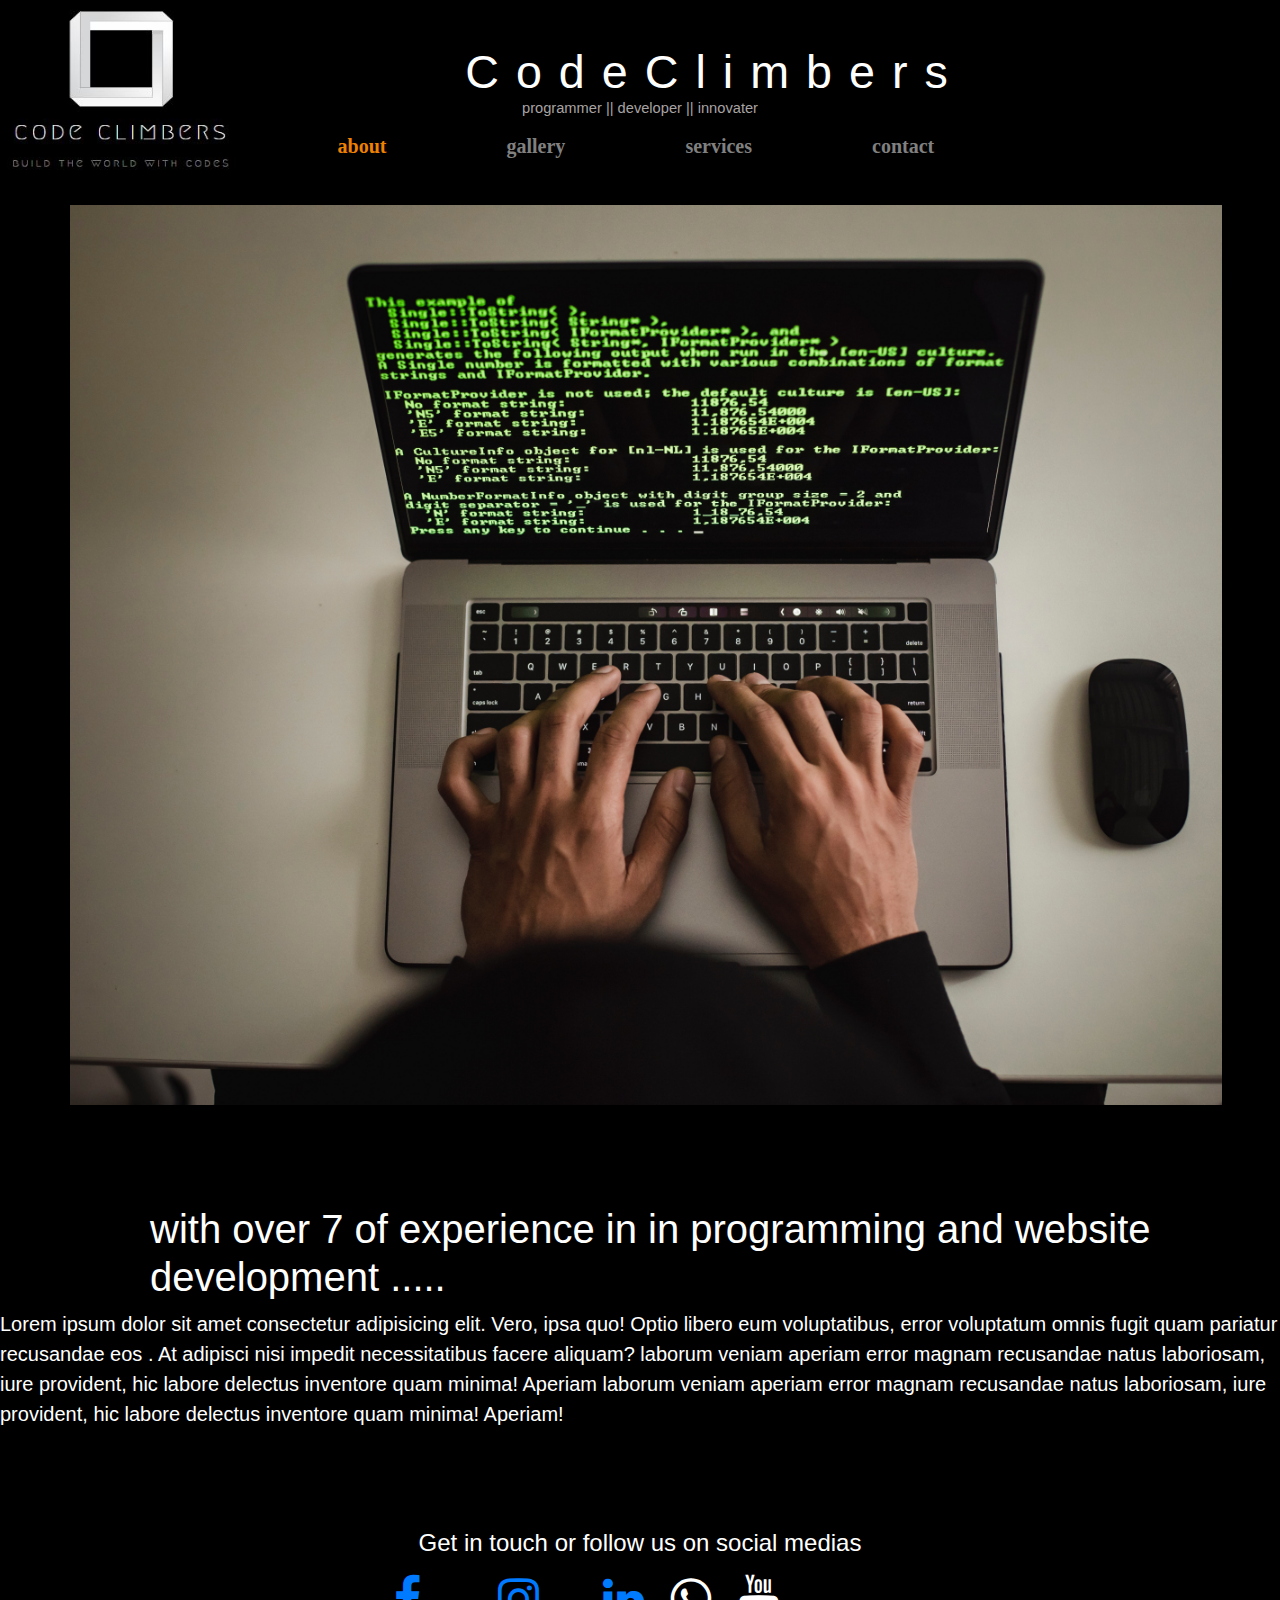
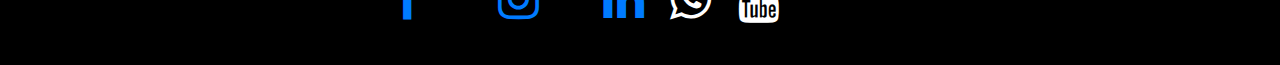
<file: index.html>
<!DOCTYPE html>
<html lang="en">
<head>
    <meta charset="UTF-8">
    <meta http-equiv="X-UA-Compatible" content="IE=edge">
    <meta name="viewport" content="width=device-width, initial-scale=1.0">
    <title>home</title>
    <link rel="stylesheet" type="text/css" href="bootstrap/css/bootstrap.min.css">
<link rel="stylesheet" href="fontawesome/css/fontawesome.min.css">
<link rel="stylesheet" href="fontawesome/css/all.min.css">
<link rel="stylesheet" href="https://cdnjs.cloudflare.com/ajax/libs/font-awesome/4.7.0/css/font-awesome.min.css">
<link rel="stylesheet" href="style.css">
</head>
<header> <h1>CodeClimbers</h1>
    <div class="under">
        <h5> programmer || developer || innovater</h5>
    </div>
    <nav>
        <ul>
          <li class="current"><a href="index.html">about</a></li>
          <li ><a href="gallery.html">gallery</a></li>
          <li><a href="services.html">services</a></li>
          <li><a href="contact.html">contact</a></li>
        </ul>
      </nav>
      <img src="images/Capture.JPG" alt="img"  style="width: 19%; height: 170px;
    margin-top: -170px; margin-right: 170px;">
</header>
<body>
   <img src="WEB/web (9).jpg" alt="img" style="width: 90%; object-fit: cover;
   height: 500px; margin-top: 20px; margin-left: 70px;background-position: center;
    background-size: cover;
    height: 100vh;">
   <h1>with over 7 of experience in in programming and website development .....</h1>

   <p>
     Lorem ipsum dolor sit amet consectetur adipisicing elit. Vero, ipsa quo! Optio
     libero eum voluptatibus, error voluptatum omnis fugit quam pariatur recusandae eos
    . At adipisci nisi impedit necessitatibus facere aliquam? 
    laborum veniam aperiam error magnam recusandae 
    natus laboriosam, iure provident, hic labore delectus inventore quam minima! Aperiam
    laborum veniam aperiam error magnam recusandae 
    natus laboriosam, iure provident, hic labore delectus inventore quam minima! Aperiam!</p>

    
    
    <h4>Get in touch or follow us on social medias</h4>
    <div class="brands">
        
        <a href="https://facebook.com/Pazzo" target="_blank">
            <i class="fa fa-facebook"></i>
            </a>

            <a href="https://instagram.com/__pazz0__" target="_blank">
       <i id="inst" class="fa fa-instagram"></i>
       </a>

       <a href="https://linkedin.com/__pazz0__" target="_blank">
       <i id="in" class="fa fa-linkedin"></i>
    </a>

       <i id="what" class="fa fa-whatsapp"></i>
       <i  class="fa fa-youtube"></i>
    </div>
    
</body>
</html>
</file>
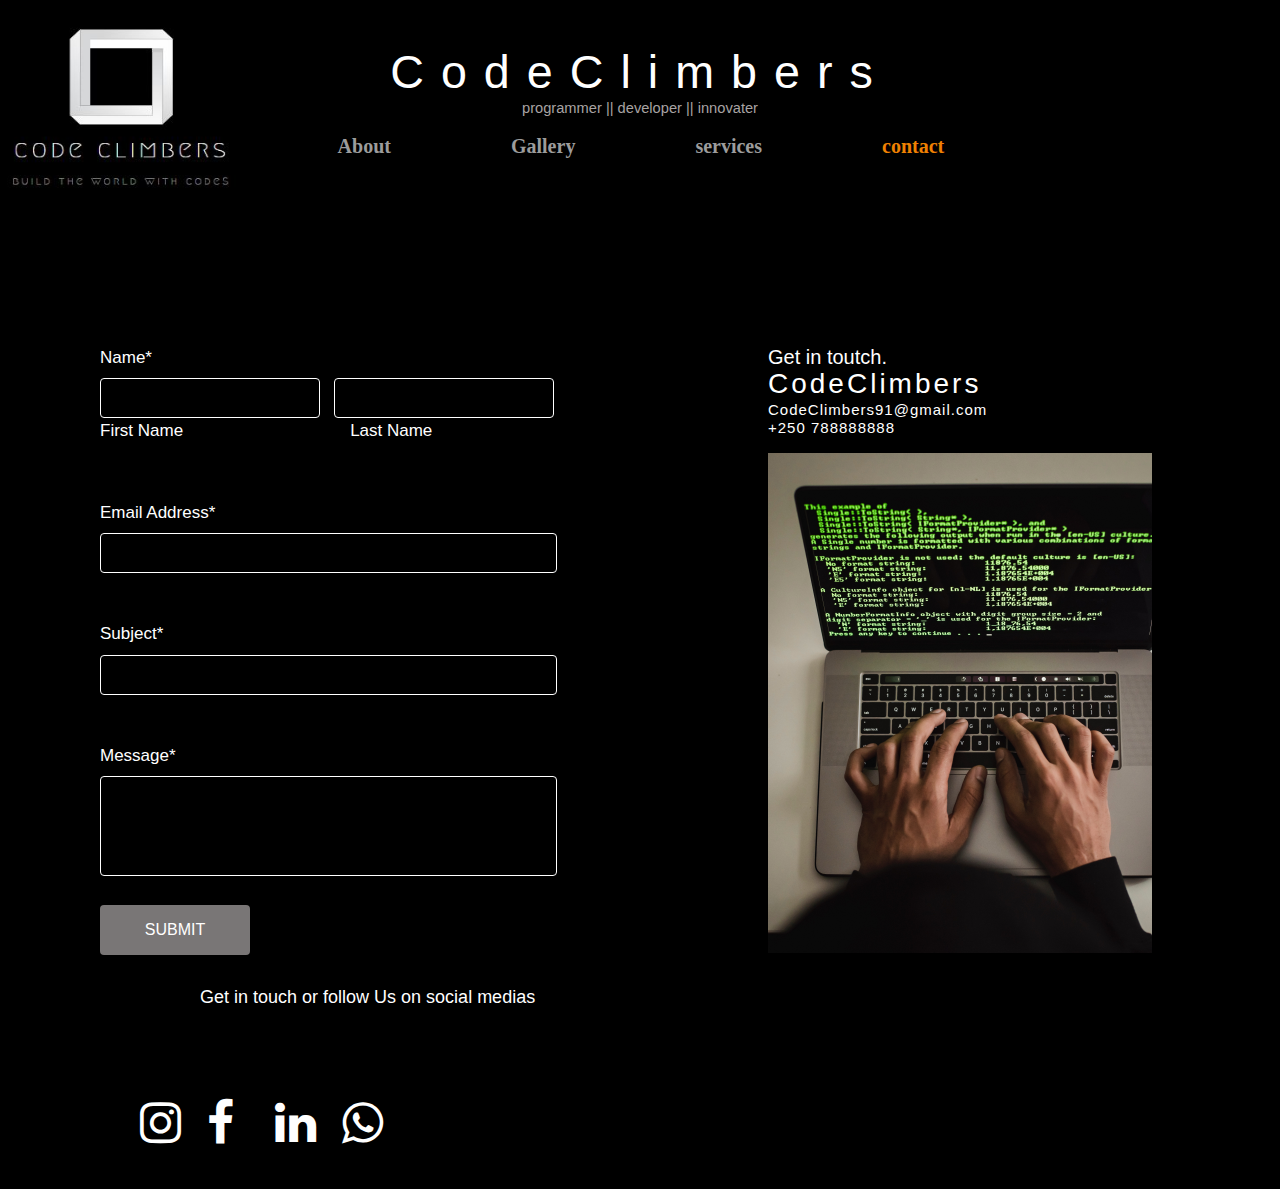
<file: contact.html>
<!DOCTYPE html>
<html lang="en">
<head>
    <meta charset="UTF-8">
    <meta http-equiv="X-UA-Compatible" content="IE=edge">
    <meta name="viewport" content="width=device-width, initial-scale=1.0">
    <title>Contact</title>
    <link rel="stylesheet" type="text/css" href="bootstrap/css/bootstrap.min.css">
<link rel="stylesheet" href="fontawesome/css/fontawesome.min.css">
<link rel="stylesheet" href="fontawesome/css/all.min.css">
<link rel="stylesheet" href="https://cdnjs.cloudflare.com/ajax/libs/font-awesome/4.7.0/css/font-awesome.min.css">
    <link rel="stylesheet" href="contact.css">
</head>
<header> <h1> CodeClimbers</h1>
        <div class="under">
            <h5> programmer || developer || innovater</h5>
        </div>
        <nav>
            <ul>
              <li><a href="index.html">About</a></li>
              <li><a href="gallery.html">Gallery</a></li>
              <li><a href="services.html">services</a></li>
              <li class="current"><a href="contact.html">contact</a></li>
            </ul>
          </nav>
    </header>
    <img src="images/Capture.JPG" alt="img"  style="width: 19%; height: 170px;
    margin-top: -140px; margin-right: 170px;">
<body>
    <div>
        <img src="WEB/web (9).jpg" style="width: 30%; object-fit: cover;
          height: 500px; margin-bottom: -1000px; margin-left: 60%;">
       </div>
    <div class="register">
        <form action="post">
    <label for="names">Name*</label><br>
    <input class="first" type="text" name=""required> <input class="last" type="text" name="" required><br>
    <label for="first name">First Name</label><label class="last-name">Last Name</label><br><br><br>
    <label>Email Address*</label><br>
    <input type="email" name="" id=""required><br><br><br>
    <label>Subject*</label><br>
    <input type="text" text=""><br><br><br>
    <label>Message*</label><br>
    <input class="message" type="text" text=""required><br><br>
    <button class="btn">SUBMIT</button>
</form>
</div>
<!-- in-toutch -->
 <div class="in-toutch">
    <h4>Get in toutch.</h4>
    <h3>CodeClimbers</h3>
    <h5>CodeClimbers91@gmail.com</h5>
    <h6>+250 788888888</h6>
 </div> 
 

<h2>Get in touch or follow Us on social medias</h2>

<div class="brands">
    <a href="https://instagram.com/_" target="_blank">
        <i class="fa fa-instagram"></i>
    </a>
       
   <i id="face" class="fa fa-facebook"></i>
   <i id="in" class="fa fa-linkedin"></i>
   <i id="what" class="fa fa-whatsapp"></i>
</div>

</body>
</html>
</file>
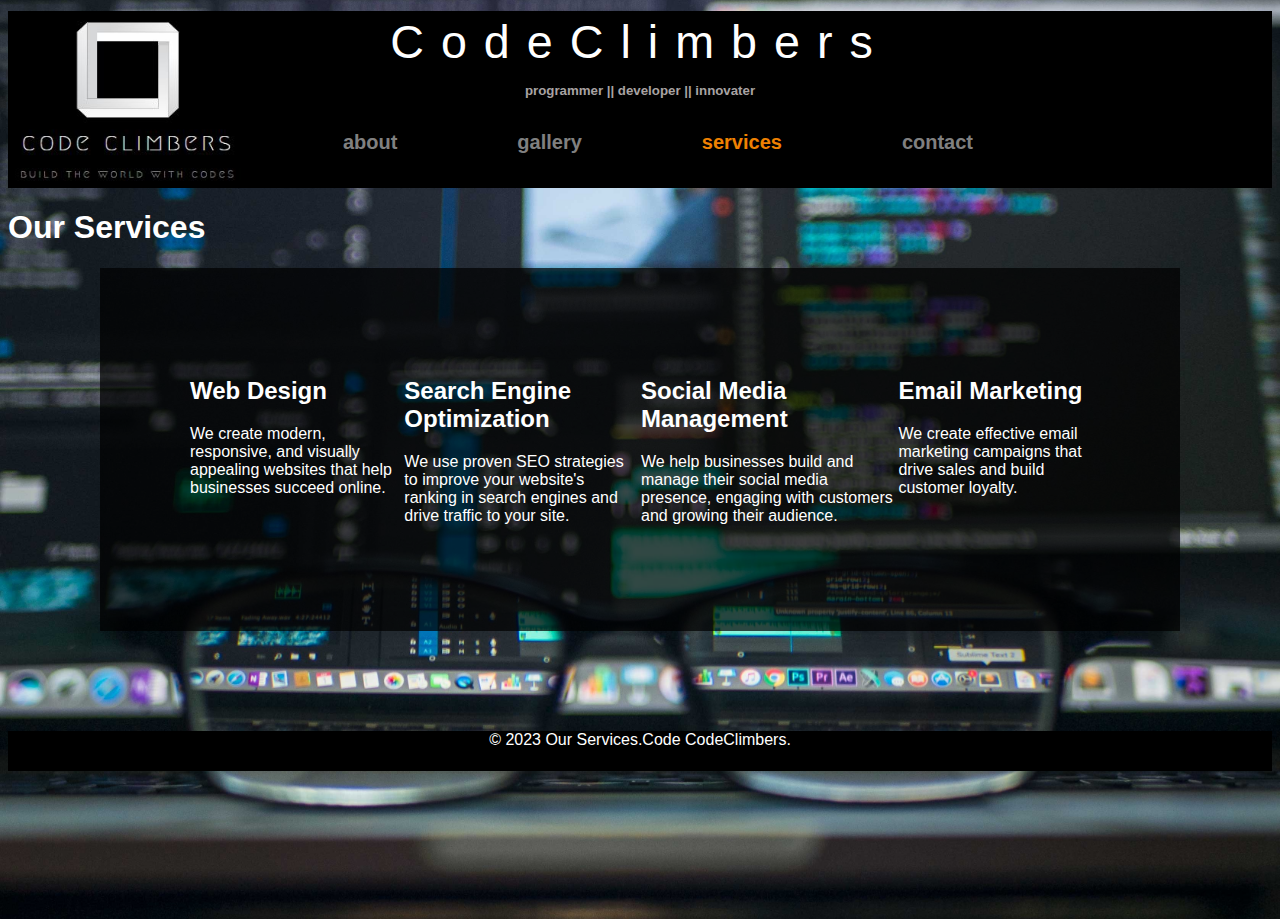
<file: services.html>
<!DOCTYPE html>
<html lang="en">
    <link rel="stylesheet" href="services.css">
<head>
    <meta charset="UTF-8">
    <meta http-equiv="X-UA-Compatible" content="IE=edge">
    <meta name="viewport" content="width=device-width, initial-scale=1.0">
    <title>services</title>
    <header> <h1> CodeClimbers</h1>
        <div class="under">
           
            <h5>programmer || developer || innovater</h5>
        </div>
        <nav>
            <ul>
              <li><a href="index.html">about</a></li>
              <li><a href="gallery.html">gallery</a></li>
              <li class="current"><a href="services.html">services</a></li>
              <li><a href="contact.html">contact</a></li>
            </ul>
          </nav>

          <img src="images/Capture.JPG" alt="img"  style="width: 19%; height: 170px;
    margin-top: -140px; margin-right: 170px;">
    </header>
</head>


    <div class="head2">
      <h1 class="h1">Our Services</h1>
    </div>
    
    <main class="alldiv">
      <div class="service1">
        <h2>Web Design</h2>
        <p>We create modern, responsive, and visually appealing websites that help businesses succeed online.</p>
      </div>
      
      <div class="service2">
        <h2>Search Engine Optimization</h2>
        <p>We use proven SEO strategies to improve your website's ranking in search engines and drive traffic to your site.</p>
      </div>
      
      <div class="service3">
        <h2>Social Media Management</h2>
        <p>We help businesses build and manage their social media presence, engaging with customers and growing their audience.</p>
      </div>
      
      <div class="service4">
        <h2>Email Marketing</h2>
        <p>We create effective email marketing campaigns that drive sales and build customer loyalty.</p>
      </div>
    </main>
    
    <footer>
      <p>&copy; 2023 Our Services.Code CodeClimbers.</p>
    </footer>

  </body>
</html>

    
</body>
</html>
</file>
<file: style.css>
*{
    padding: 0;
}

body{
    background-color: black;
    color: white;
    
}
header{
  background-color: black;
  color: white;
  margin-top: -60px;
}
header h1{
  color: white;
  text-align: center;
  font-size: 35pt;
  font-weight: 270;
 font-family: Arial, Helvetica, sans-serif;
 padding: 4px;
 letter-spacing: 17px;
 /* margin-left: 30px; */
 
}

header h5{
  color: rgb(168, 163, 163);
  text-align: center;
  margin-top: -22px;
  font-size: 11pt;
  font-family: Arial, Helvetica, sans-serif;
  padding: 10px;

}

header li{
    float:left;
    display:inline;
    margin-left: 120px;
    font-weight: 1000px;
    text-decoration: none;
  
 
  }

  header .current a{
    color: rgb(239, 129, 2);
    font-weight:bold;
  }
header nav{
    float:left;
    margin-top: -5px;
    margin-left: 17%;
    font-weight: 800;
    font-family: ariel,black;
    text-decoration: none;
 
}

header a:hover{
    color: rgb(239, 129, 2);
    font-weight:bold;
    text-decoration: none;
   
  }

  header a{
    text-decoration: none;
    padding: 0 0px -10px 20px;
    color: gray;
    font-size: 15pt;
  }

  body h1{
    
    font-family: Arial, Helvetica, sans-serif;
    color: white;
    margin-left: 150px;
    margin-top: 100px;
  }
  body p{
    line-height: 30px;
    list-style: lower-alpha;
    font-size: 15pt;
  }

  .clients{
    width: 70%;
    height: 100px;
    border-top: 1px solid white;
    border-bottom:  1px solid white;
    margin-top: 100px;
    margin-left: 160px;
  }

  .clients h1{
    font-family: Arial, Helvetica, sans-serif;
    margin-top: 30px;
    text-align: center;
    margin-left: 20px;
  }

  .row-poster{
    width: 100%;
    object-fit: contain;
    max-height: 90px;
    margin-right: 10px;
    height: 150px;
    margin-top: 40px;

    
}

.row-posters{
    display: flex;
    overflow-y: hidden;
    overflow-y: scroll;
}

body h4{
  text-align: center;
  margin-top: 100px;
  font-family: Arial, Helvetica, sans-serif;
}

.brands{
  margin-left: 30%;
  height: 100px;
  width: 700px;
  
}

.brands i{
  padding: 10px;
  width: 100px;
  height: 100px;
  font-size: 3rem;
}
.fa-fa-facebook{
  width: 100px;
}

#face:hover{
  background-color:  rgb(42, 72, 169);
  color: white;
  width: 63px;
  height: 65px;
  border-radius: 20%;
  transition: 1.2s ease-in-out;
}



#in{
  padding: 10px;
  width: 63px;
  height: 65px;
  font-size: 3rem;

}

#in:hover{
  background-color: white;
  color: rgb(6, 104, 150);
  width: 63px;
  height: 65px;
  border-radius: 20%;
  transition: 1.4s ease-in-out;
}



#what{
  padding: 10px;
  width: 63px;
  height: 65px;
  font-size: 3rem;
  color: white;
}

#what:hover{
  background-color: green;
  color: white;
  width: 63px;
  height: 65px;
  border-radius: 20%;
  transition: 1.0s ease-in-out;
}

.row-poster{
  width: 800px;
  height: 1200px;
  /* position: relative; */
  /* float: left; */
}
</file>
<file: contact.css>
*{
    padding: 0;
}

body{
    background-color: black;
    color: white;
    padding-top: -40px;
}
header{
    background-color: black;
    color: white;
    margin-top: -60px;
  
}

header h1{
   
   color: white;
   text-align: center;
   font-size: 35pt;
   font-weight: 270;
   font-family: Arial, Helvetica, sans-serif;
   padding: 4px;
   letter-spacing: 17px;
   margin-right: 150px;
}

header h5{

    color: rgb(168, 163, 163);
    text-align: center;
    margin-top: -22px;
    font-size: 11pt;
    font-family: Arial, Helvetica, sans-serif;
    padding: 10px;
}

header li{
    float:left;
    display: inline;
    margin-left: 120px;
    font-weight: 1000px;
    text-decoration: none;
  
 
  }
header nav{
    float:left;
    margin-top: -5px;
    margin-left: 17%;
    font-weight: 800;
    font-family: ariel,black;
    text-decoration: none;
}
header .highlight, header .current a{
  color: rgb(239, 129, 2);
  font-weight:bold;
}

header a:hover{
    color: rgb(239, 129, 2);
    font-weight:bold;
    text-decoration: none;
   
  }

  header a{
    text-decoration: none;
    padding: 0 0px -10px 20px;
    color: rgb(156, 156, 156);
    font-size: 15pt;
  }

  body h1{
    
    font-family: Arial, Helvetica, sans-serif;
    color: white;
    margin-left: 150px;
    margin-top: 100px;
  }
  body p{
    line-height: 30px;
    list-style: lower-alpha;
    font-size: 15pt;
  }

  .register{
    /* background-color: blue; */
    margin-top: 130px;
    height: 600px;
    width: 40%;
    margin-left: 100px;
  }

.register input{
    background: transparent;
    height: 40px;
    width: 457px;
    border-radius: 4px;
    border: 1px solid white;
    color: white;
   
  }

.register .first{
    width: 220px;
}

.register .last{
    width: 220px;
    margin-left: 10px;
}

.register .last-name{
    
    margin-left: 167px;
    
}

.register .message{
    height: 100px;
}

.register input:hover{
    border: 2px solid white;
}

.btn{
    background: rgb(121, 118, 118);
    width: 150px;
    height: 50px;
    color: white;
    margin-top: 5px;
}
label{
  font-size: 17px;
  font-weight: 20px;
  font-family: Verdana;
  font-weight: 270pt;
  font-family: Arial, Helvetica, sans-serif;
}

.in-toutch {
  width: 30%;
  margin-left: 60%;
  margin-top: -600px;

}

 h4{
  font-size: 20px;
 
}
.in-toutch h3{
  font-weight: 270;
 font-family: Arial, Helvetica, sans-serif;
 letter-spacing: 3px;
 margin-top: -10px;

}

.in-toutch h5{
  font-weight: 20;
  font-family: Arial, Helvetica, sans-serif;
  letter-spacing: 1px;
  margin-top: -7px;
  font-size: 15px;
}

.in-toutch h6{
  font-weight: 20;
  font-family: Arial, Helvetica, sans-serif;
  letter-spacing: 1px;
  margin-top: -8px;
  font-size: 15px;
}

body h2{

  margin-top: 10px;
  font-size: large;
  font-family: Arial, Helvetica, sans-serif;
  margin-left: 200px;
  margin-top: 550px;
}



.brands{
  margin-left: 30%;
  height: 100px;
  width: 700px;
  margin-top: 80px;
 margin-left: 130PX;
  
}

.brands i{
  padding: 10px;
  width: 63px;
  height: 65px;
  font-size: 3rem;
  color: white;
}

.brands i:hover{
  background-color: rgb(208, 43, 98);
  border-radius: 20%;
  transition: 1.2s ease-in-out;
}

#face{
  padding: 10px;
  width: 63px;
  height: 65px;
  font-size: 3rem;

}

#face:hover{
  background-color:  rgb(42, 72, 169);
  color: white;
  width: 63px;
  height: 65px;
  border-radius: 20%;
  transition: 1.2s ease-in-out;
}



#in{
  padding: 10px;
  width: 63px;
  height: 65px;
  font-size: 3rem;

}

#in:hover{
  background-color: white;
  color: rgb(6, 104, 150);
  width: 63px;
  height: 65px;
  border-radius: 20%;
  transition: 1.4s ease-in-out;
}



#what{
  padding: 10px;
  width: 63px;
  height: 65px;
  font-size: 3rem;
  color: white;
}

#what:hover{
  background-color: green;
  color: white;
  width: 63px;
  height: 65px;
  border-radius: 20%;
  transition: 1.0s ease-in-out;
}
</file>
<file: services.css>
*{
    padding: 0;
    
}

body{
  font-family: Arial, sans-serif;
    background-color: black;
    color: white;
    padding-top: -40px;
    background-image: url('WEB/web\ \(5\).jpg');
    background-position: center;
    background-size: cover;
    height: 100vh;
  
}
header{
    
    background-color: black;
    color: white;
    margin-top: -20px;
}

main{
  background-color: rgba(0, 0, 0, 0.709);
  width: 90%;
}
header h1{
   color: white;
   text-align: center;
   font-size: 35pt;
   font-weight: 270;
  font-family: Arial, Helvetica, sans-serif;
  padding: 4px;
  letter-spacing: 17px;
 
  
} 

header h5{
  color: rgb(168, 163, 163);
  text-align: center;
  margin-top: -22px;
  font-size: 13t;
  font-family: Arial, Helvetica, sans-serif;
  opacity: 22;
}

header li{
  float:left;
  display:inline;
  margin-left: 120px;
  font-weight: 1000px;
  text-decoration: none;
}

header .highlight, header .current a{
  color: rgb(239, 129, 2);
  font-weight:bold;
}
header nav{
  float:left;
  margin-top: -5px;
  margin-left: 17%;
  font-weight: 800;
  font-family: arial,black;
  text-decoration: none;
}

header a:hover{
  color: rgb(239, 129, 2);
  font-weight:bold;
 
}

header a{
  text-decoration: none;
  padding: 0 0px -10px 20px;
  color: gray;
  font-size: 15pt;
}
  
  /* .head2 .h1 {

    color: #fff;
    padding: 20px;
  }
   */
  
  main {
    max-width: 900px;
    margin: 0 auto;
    padding: 90px;
    display: flex;
    
  }

  

ul#services li{
  list-style: none;
  padding:20px;
  border: #cccccc solid 1px;
  margin-bottom:5px;
  background:#e6e6e6;
}

footer{
  background-color: black;
  height: 40px;
  text-align: center;
  margin-top: 100px;
}
</file>
